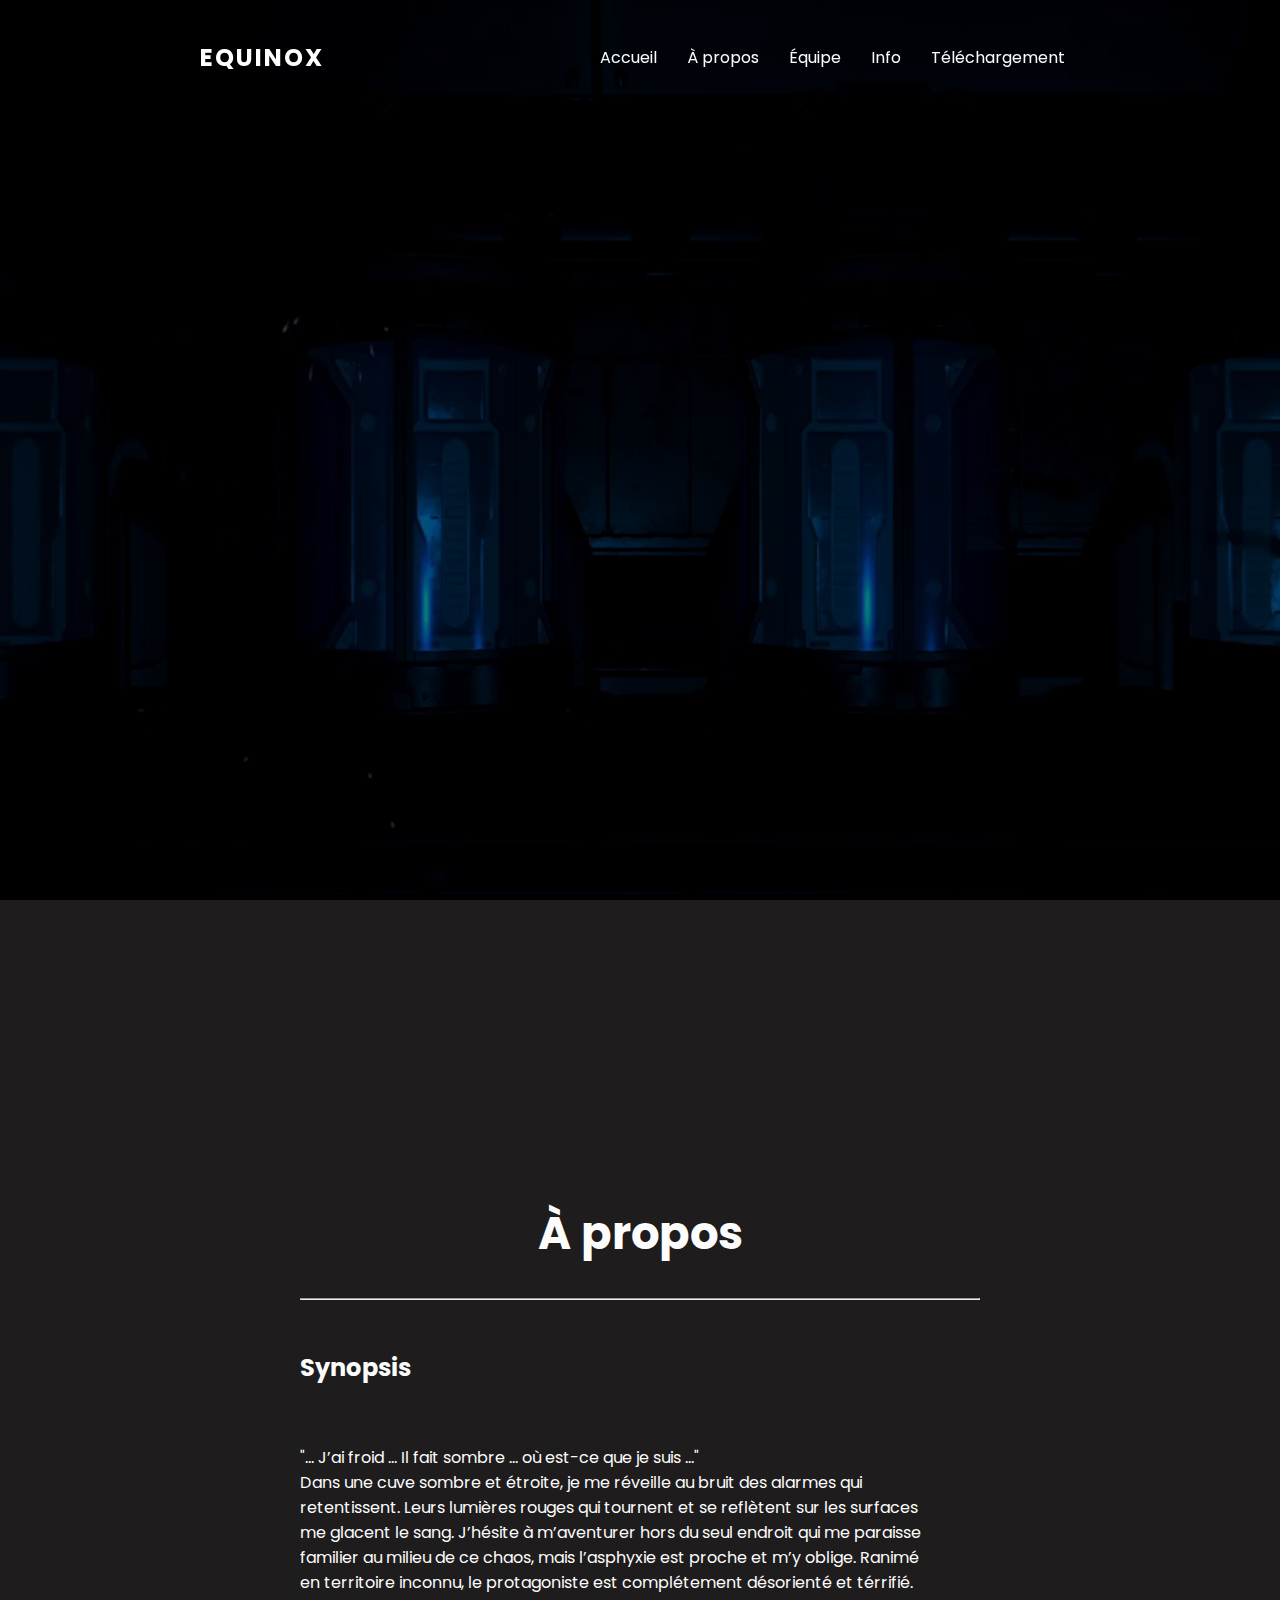
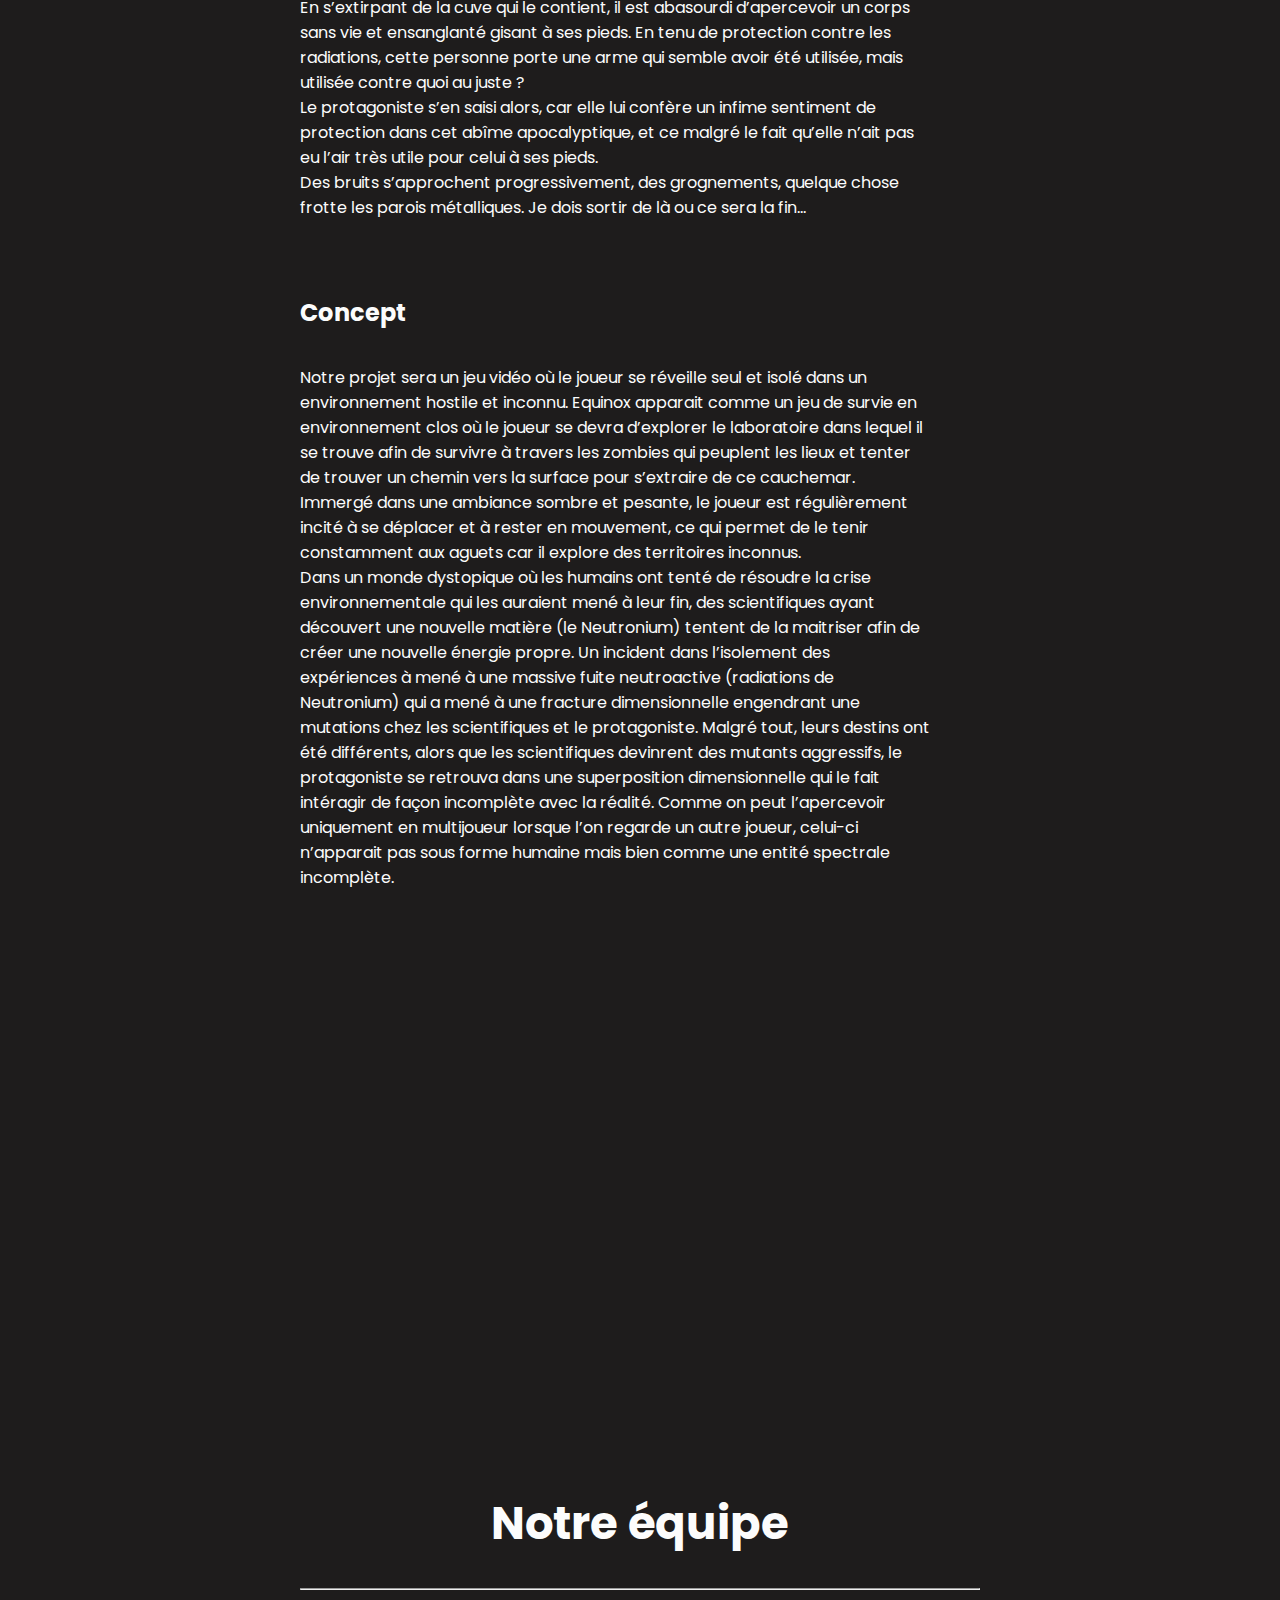
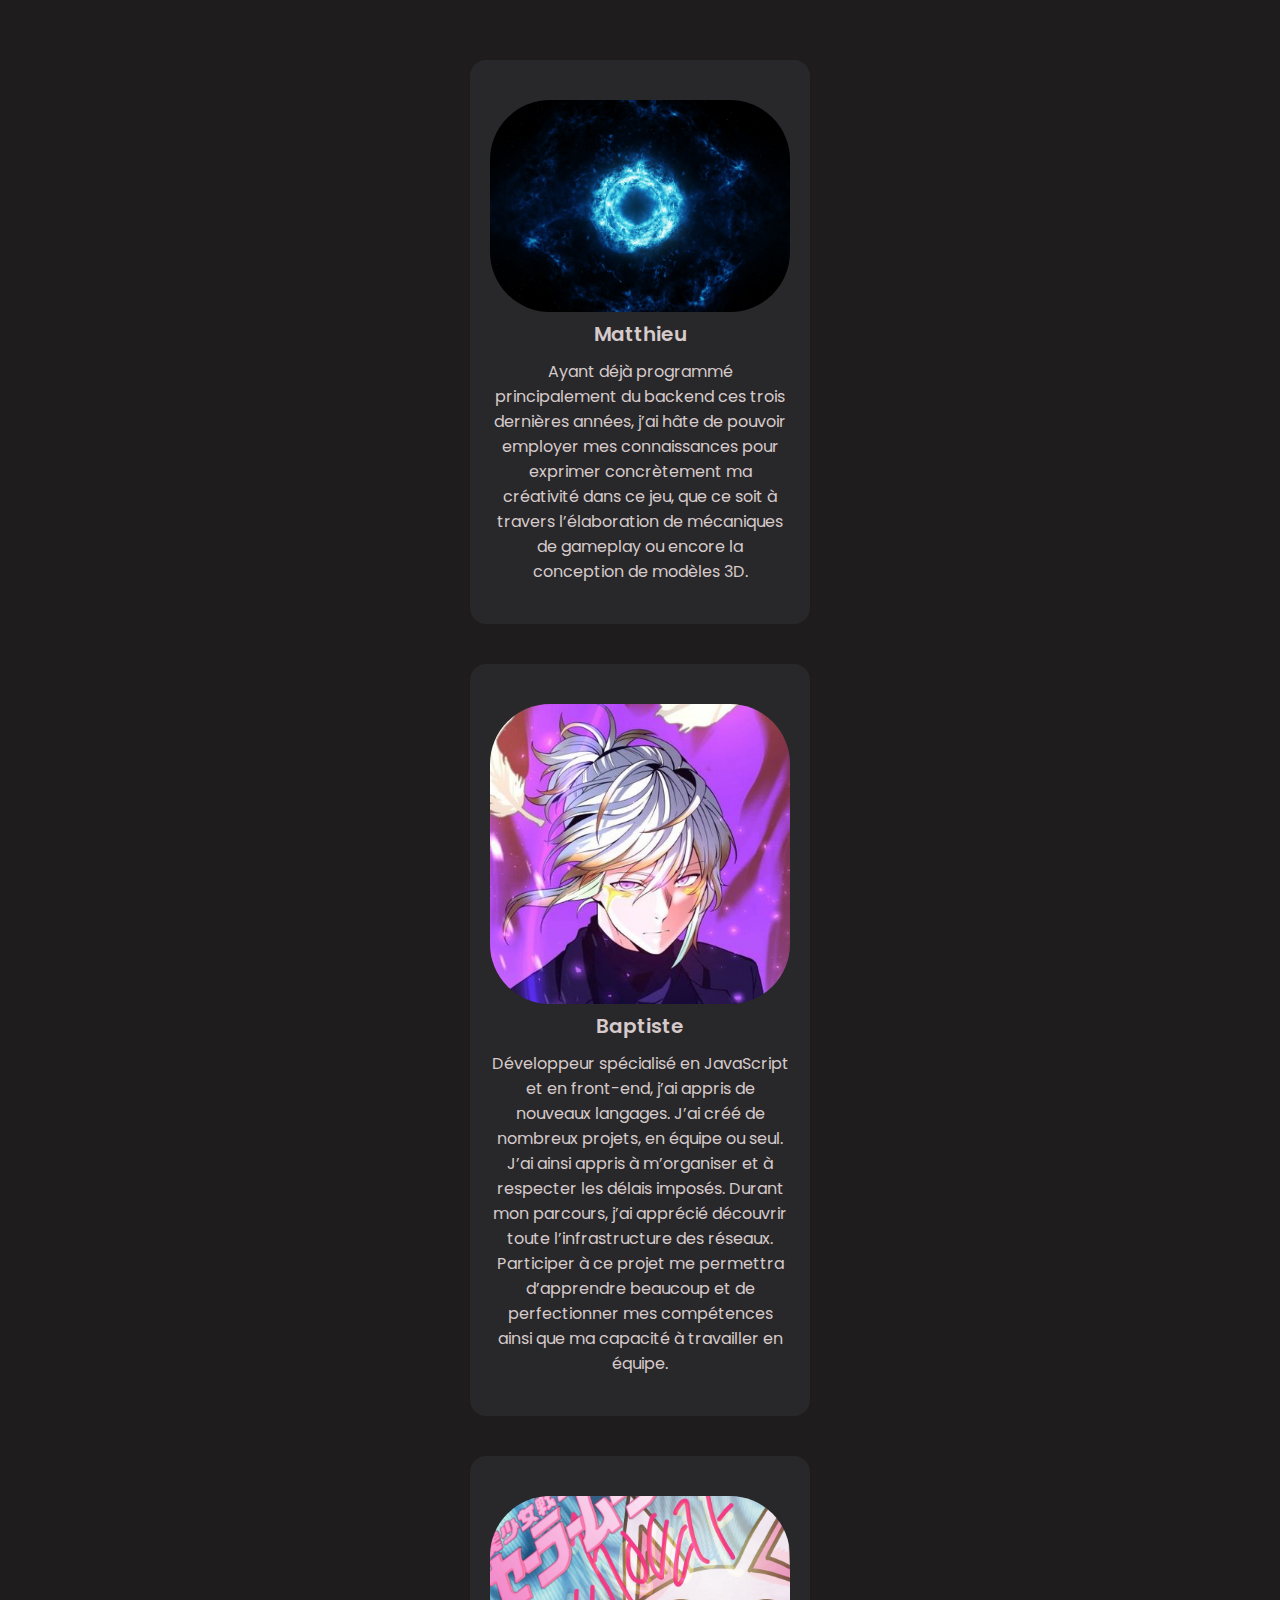
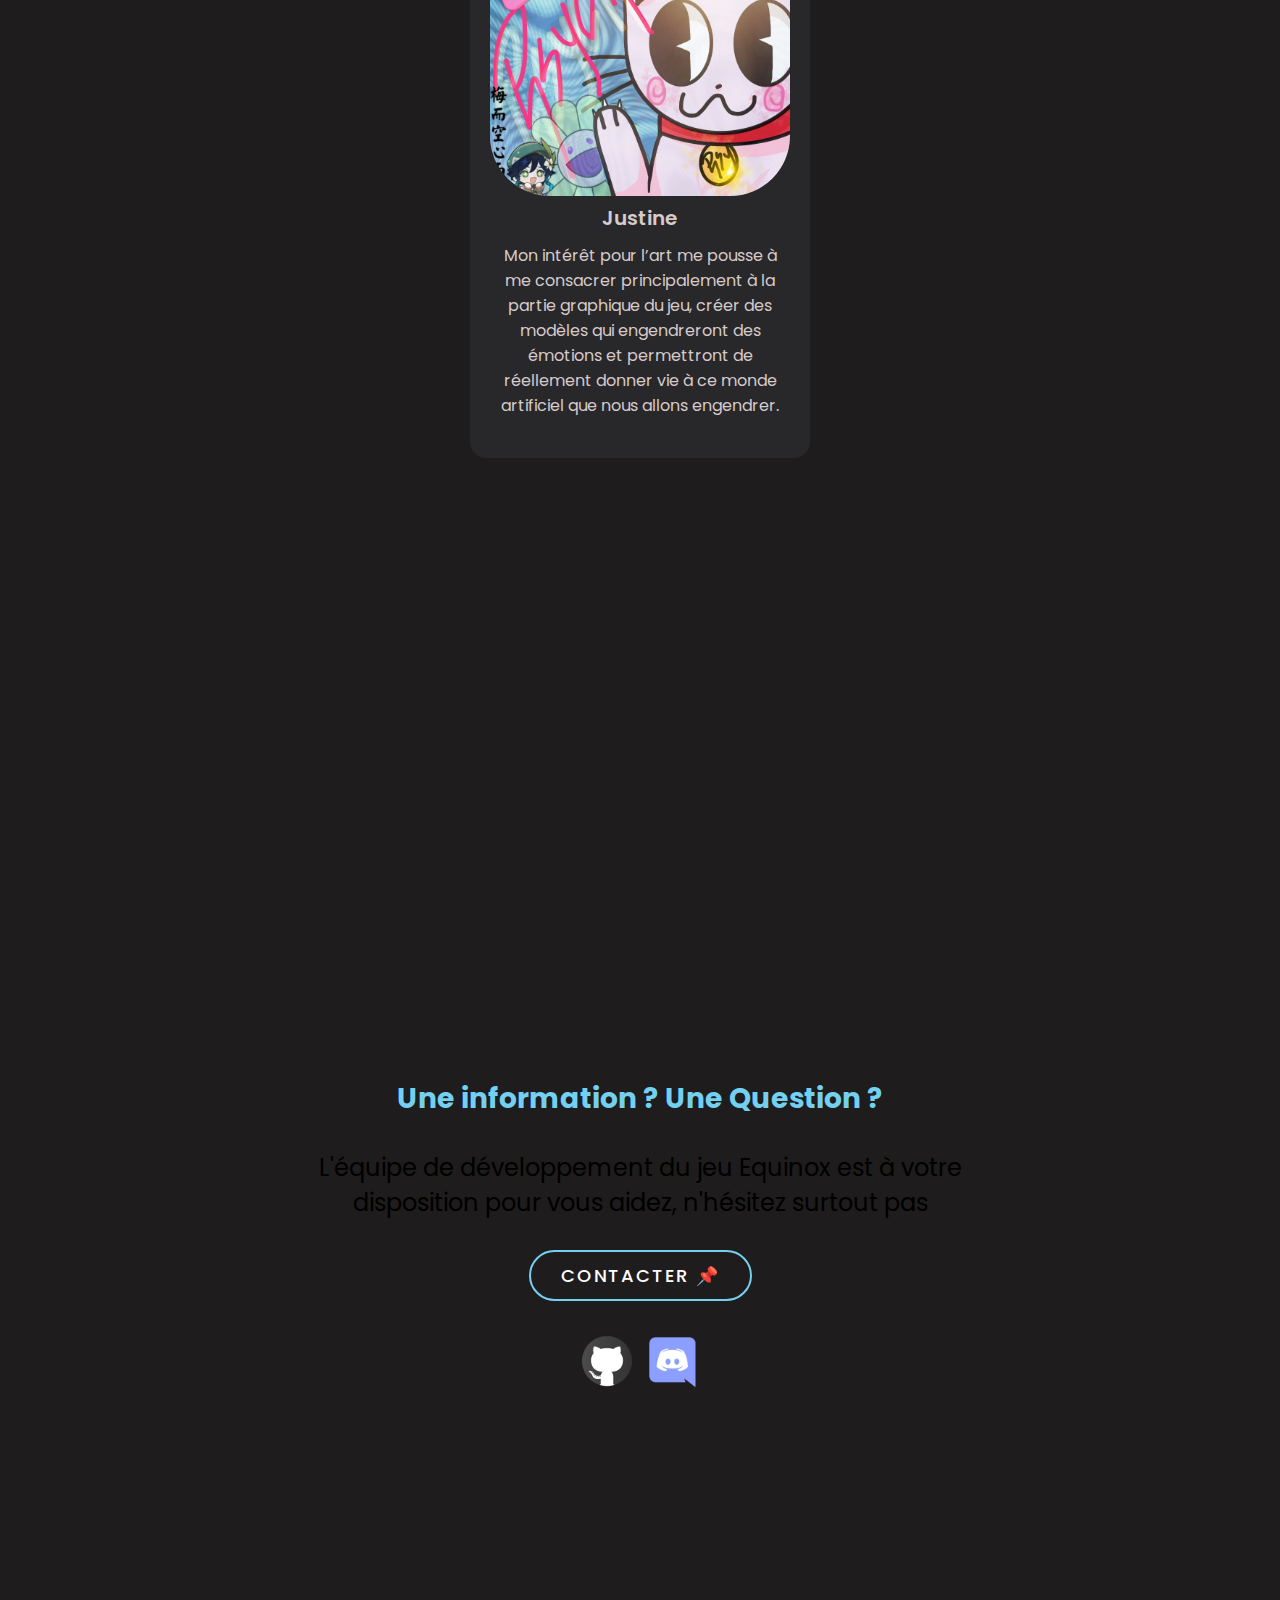
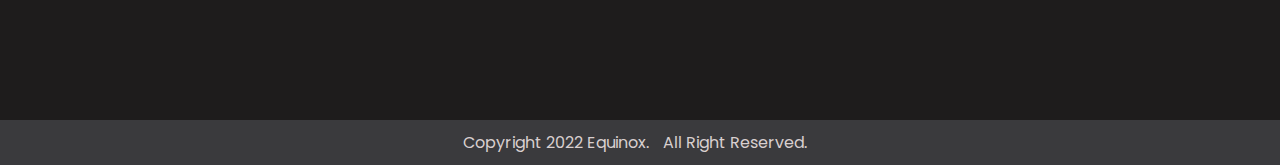
<file: index.html>
<!DOCTYPE html>
<html lang="fr">

<head>
    <meta name="viewport" content="width=device-width, initial-scale=1.0">
    <meta charset="UTF-8">
    <title>Equinox</title>

    <link rel="stylesheet" href="sources/css/main.css">

    <link rel="shortcut icon" href="sources/imgs/logo.png">

    <meta name="description" content="Projet de jeu vidéo">
</head>

<body>
    <header>
        <a href="#" class="logo">Equinox</a>
        <div class="toggle" onclick="toggleMenu();">
            <ul class="menu">
                <li><a href="#home" class="colorb">Accueil</a></li>
                <li><a href="#about" class="colorb">À propos</a></li>
                <li><a href="#work" class="colorb">Équipe</a></li>
                <li><a href="#contact" class="colorb">Info</a></li>
                <li><a href="./jeux.html" class="colorb">Téléchargement</a></li>
            </ul>
        </div>
    </header>

    <section class="showcase" id="home">
        <div class="video-container">
            <video src="sources/imgs/EquinoxMenu.mp4" autoplay muted loop></video>
        </div>

    </section>

    <section class="about fondabout" id="about">
        <div class="heading colorb">
            <h2 class="colorb">À propos</h2>
        </div>
        <hr>
        <div class="content">
            <div class="contentBx w50 colorb">
                <h3>Synopsis</h3>
                <p>
                    <br>
                    <br>"... J’ai froid ... Il fait sombre ... où est-ce que je suis ..." <br>
                    Dans une cuve sombre et étroite, je me réveille au bruit des alarmes qui
                    retentissent. Leurs lumières rouges qui tournent et se reflètent sur les surfaces
                    me glacent le sang. J’hésite à m’aventurer hors du seul endroit qui me paraisse
                    familier au milieu de ce chaos, mais l’asphyxie est proche et m’y oblige.
                    Ranimé en territoire inconnu, le protagoniste est complétement désorienté et
                    térrifié. En s’extirpant de la cuve qui le contient, il est abasourdi d’apercevoir
                    un corps sans vie et ensanglanté gisant à ses pieds. En tenu de protection
                    contre les radiations, cette personne porte une arme qui semble avoir été
                    utilisée, mais utilisée contre quoi au juste ? <br>
                    Le protagoniste s’en saisi alors, car elle lui confère un infime sentiment de
                    protection dans cet abîme apocalyptique, et ce malgré le fait qu’elle n’ait pas eu
                    l’air très utile pour celui à ses pieds. <br>
                    Des bruits s’approchent progressivement, des grognements, quelque chose frotte
                    les parois métalliques. Je dois sortir de là ou ce sera la fin...<br>

                </p>
                <br><br><br>
                <h3>Concept</h3>
                <p>
                    <br> Notre projet sera un jeu vidéo où le joueur se réveille seul et isolé dans un
                    environnement hostile et inconnu. Equinox apparait comme un jeu de survie en
                    environnement clos où le joueur se devra d’explorer le laboratoire dans lequel il
                    se trouve afin de survivre à travers les zombies qui peuplent les lieux et tenter
                    de trouver un chemin vers la surface pour s’extraire de ce cauchemar. Immergé
                    dans une ambiance sombre et pesante, le joueur est régulièrement incité à se
                    déplacer et à rester en mouvement, ce qui permet de le tenir constamment aux
                    aguets car il explore des territoires inconnus. <br>
                    Dans un monde dystopique où les humains ont tenté de résoudre la crise
                    environnementale qui les auraient mené à leur fin, des scientifiques ayant
                    découvert une nouvelle matière (le Neutronium) tentent de la maitriser afin de
                    créer une nouvelle énergie propre. Un incident dans l’isolement des expériences
                    à mené à une massive fuite neutroactive (radiations de Neutronium) qui a mené
                    à une fracture dimensionnelle engendrant une mutations chez les scientifiques
                    et le protagoniste. Malgré tout, leurs destins ont été différents, alors que les
                    scientifiques devinrent des mutants aggressifs, le protagoniste se retrouva dans
                    une superposition dimensionnelle qui le fait intéragir de façon incomplète avec
                    la réalité. Comme on peut l’apercevoir uniquement en multijoueur lorsque l’on
                    regarde un autre joueur, celui-ci n’apparait pas sous forme humaine mais bien
                    comme une entité spectrale incomplète.<br>
                </p>

            </div>



        </div>
    </section>
    <section class="work" id="work">
        <div class="heading">
            <h2 class=" colorb">Notre équipe</h2>
        </div>
        <hr>
        <div class="content">
            <div class="workBx">
                <img src="sources/imgs/icon4.png" alt="icon1">
                <h2>Matthieu</h2>
                <p>Ayant déjà programmé principalement du backend ces trois dernières années, j’ai hâte de pouvoir employer mes connaissances pour exprimer concrètement ma créativité dans ce jeu, que ce soit à travers l’élaboration de mécaniques de gameplay
                    ou encore la conception de modèles 3D.
                </p>
            </div>
            <div class="workBx">
                <img src="sources/imgs/logoazer.png" alt="icon1">
                <h2>Baptiste</h2>
                <p>Développeur spécialisé en JavaScript et en front-end, j’ai appris de nouveaux langages. J’ai créé de nombreux projets, en équipe ou seul. J’ai ainsi appris à m’organiser et à respecter les délais imposés. Durant mon parcours, j’ai apprécié
                    découvrir toute l’infrastructure des réseaux. Participer à ce projet me permettra d’apprendre beaucoup et de perfectionner mes compétences ainsi que ma capacité à travailler en équipe.
                </p>
            </div>
            <div class="workBx">
                <img src="sources/imgs/icon3.png" alt="icon1">
                <h2>Justine</h2>
                <p>Mon intérêt pour l’art me pousse à me consacrer principalement à la partie graphique du jeu, créer des modèles qui engendreront des émotions et permettront de réellement donner vie à ce monde artificiel que nous allons engendrer.</p>
            </div>

        </div>
    </section>

    <section class="contact" id="contact">
        <div class="contact2">
            <div class="contact2-info">

                <h3>Une information ? Une Question ?</h3>
                <p>L'équipe de développement du jeu Equinox est à votre disposition pour vous aidez, n'hésitez surtout pas</p>
                <a href="https://equinox.web-edu.fr" title="Email" target="_blank" class="contact2-btn">Contacter 📌</a>
                <div class="links2">
                    <a href="https://github.com/ProjetS2-epita"><img src="sources/imgs/Github.png" alt="Github"></a>
                    <a href="https://discord.gg/fr"><img src="sources/imgs/discord.png" alt="Discord"></a>
                </div>
            </div>

        </div>
    </section>
    <div class="copyright">
        <p>Copyright 2022 Equinox. <a>All Right Reserved.</a></p>
    </div>
    <script>
        window.addEventListener('scroll', function() {
            let header = document.querySelector('header');
            header.classList.toggle('sticky', window.scrollY > 0);
        });

        function toggleMenu() {
            let menuToggle = document.querySelector('.toggle');
            let menu = document.querySelector('.menu');
            menuToggle.classList.toggle('active');
            menu.classList.toggle('active');
        }
    </script>
</body>

</html>
</file>
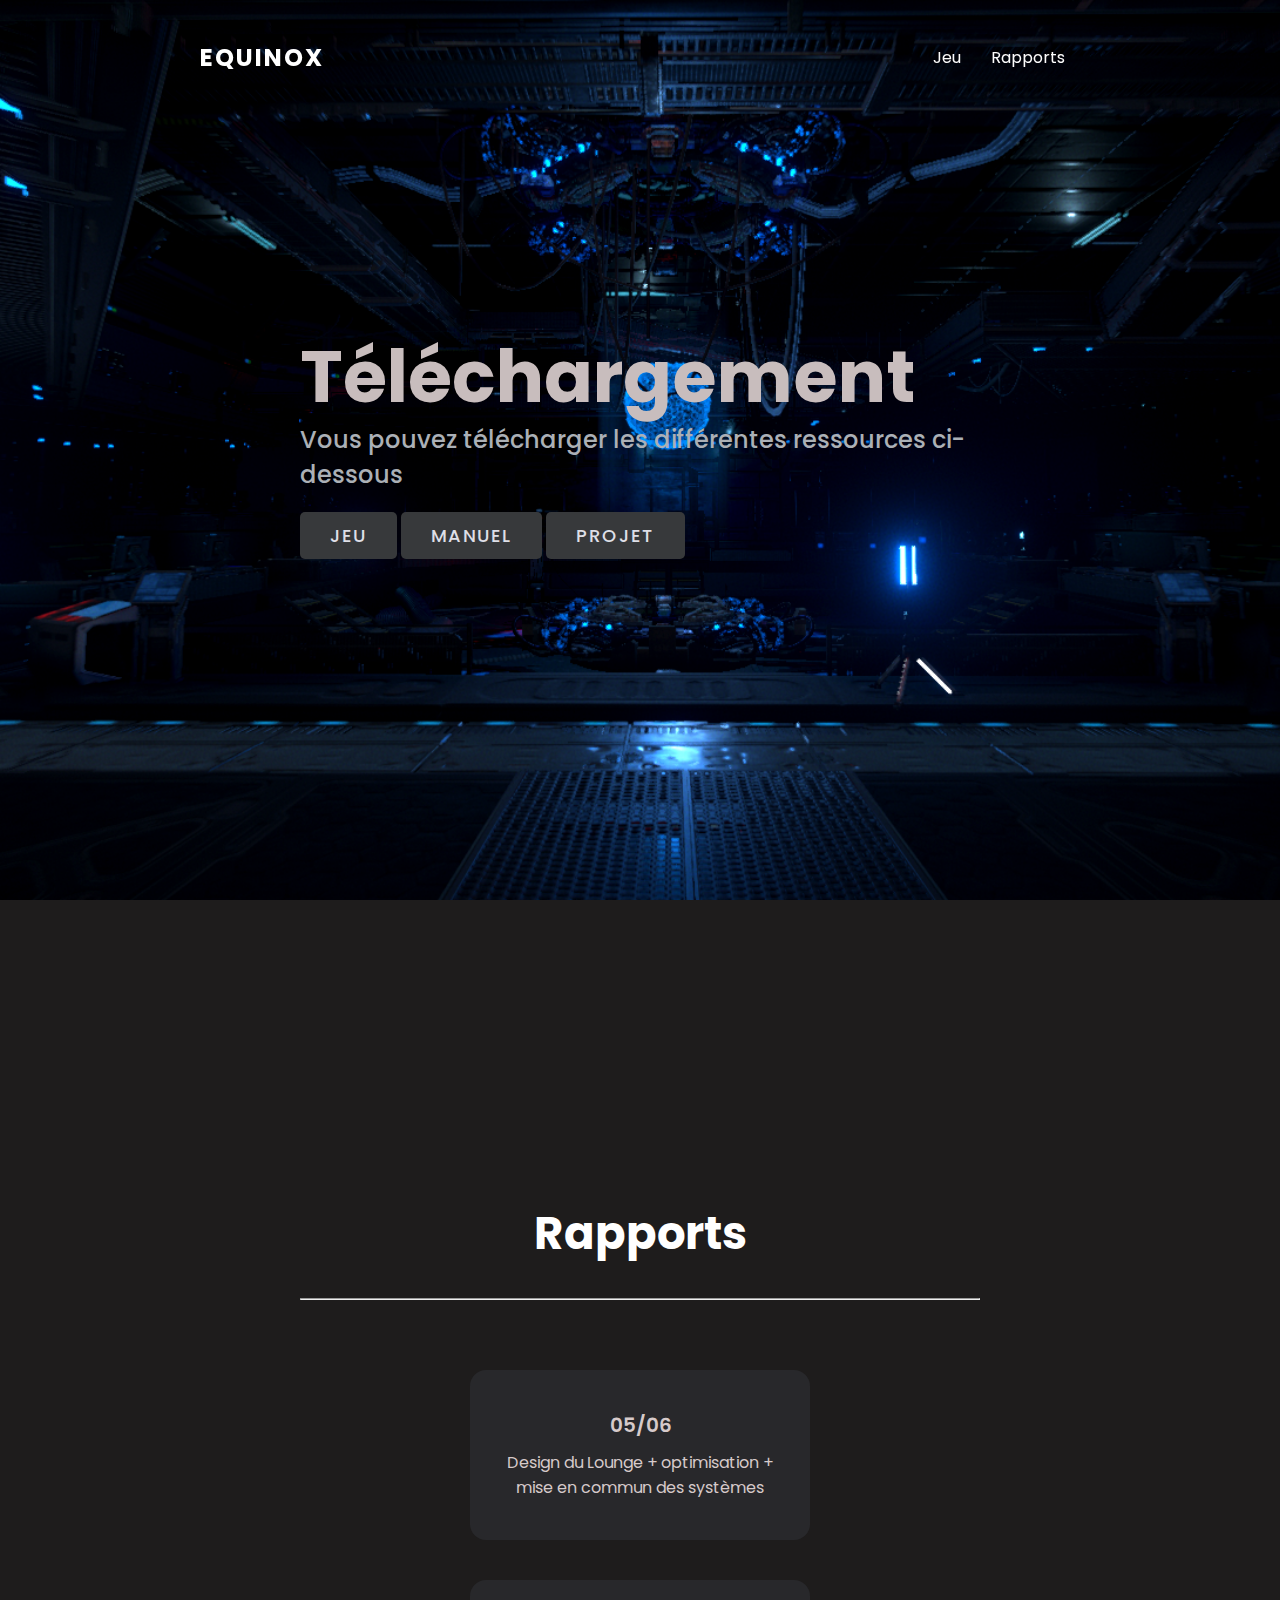
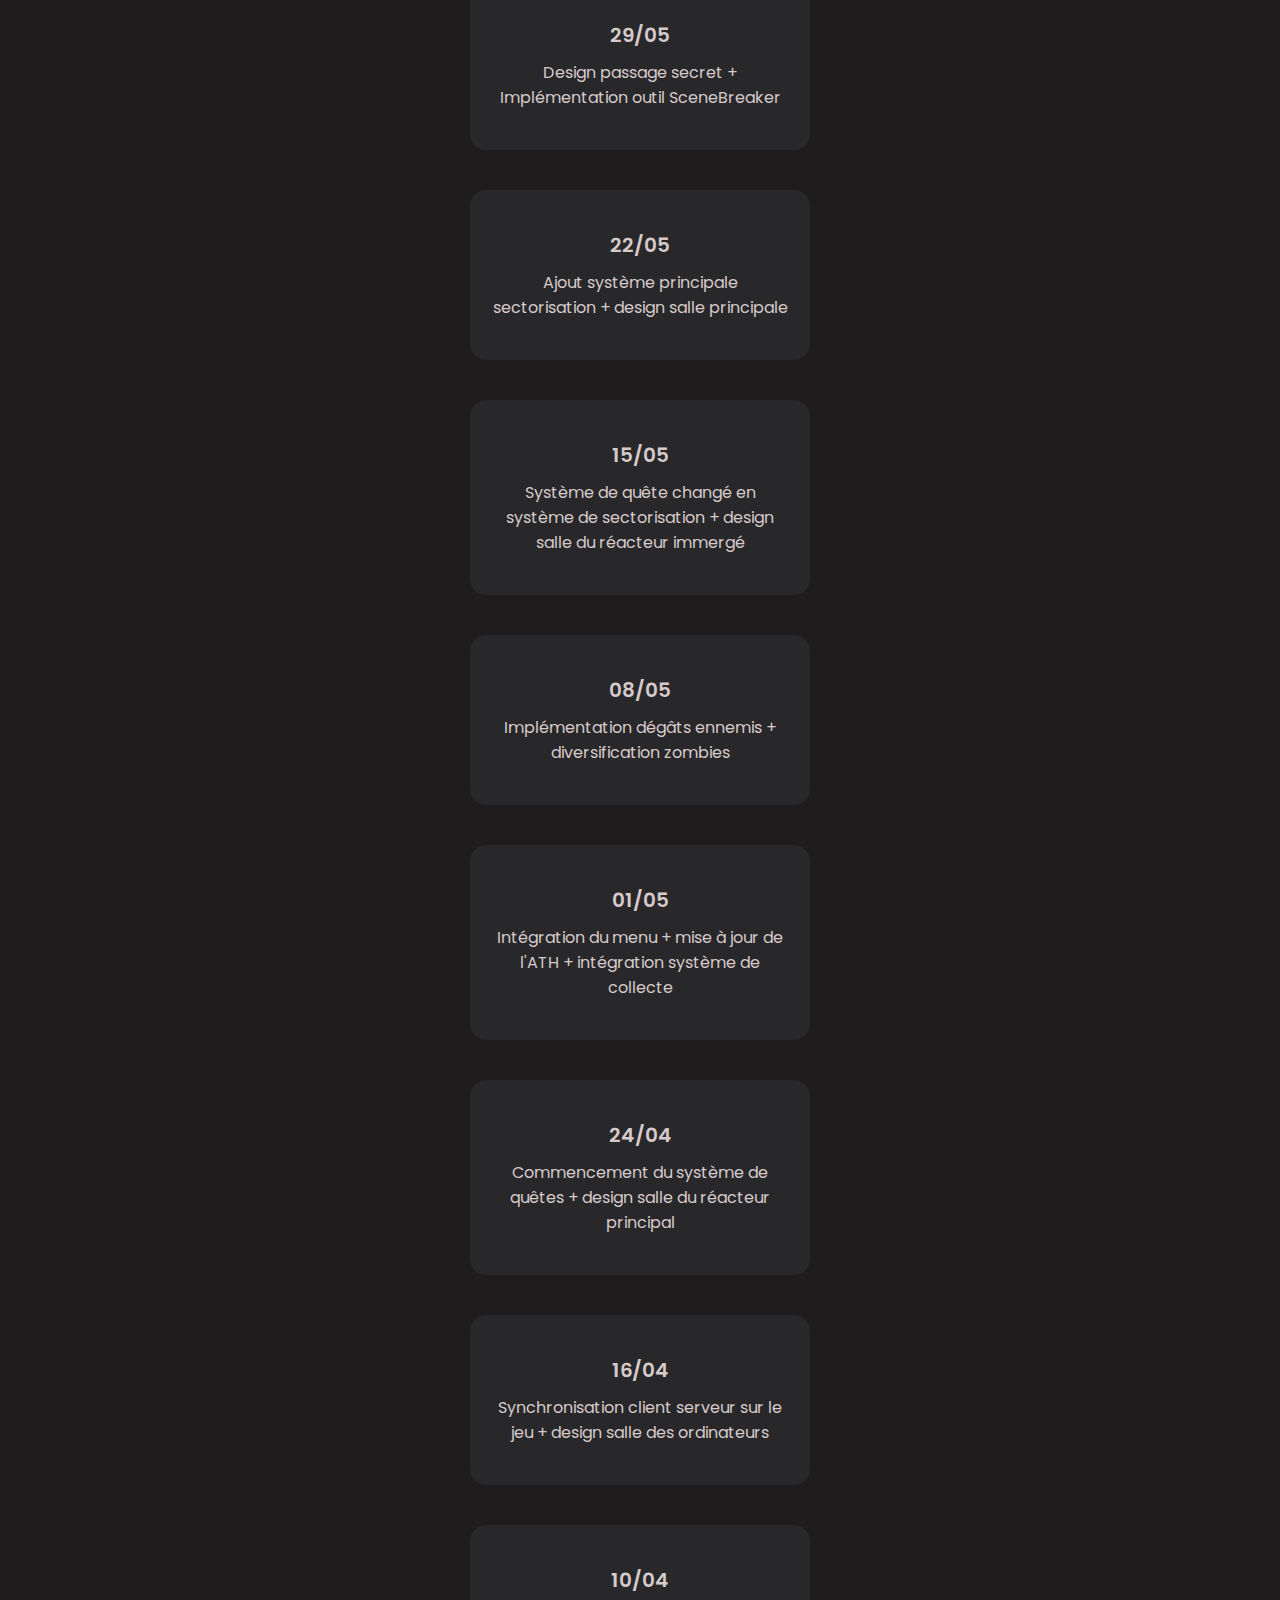
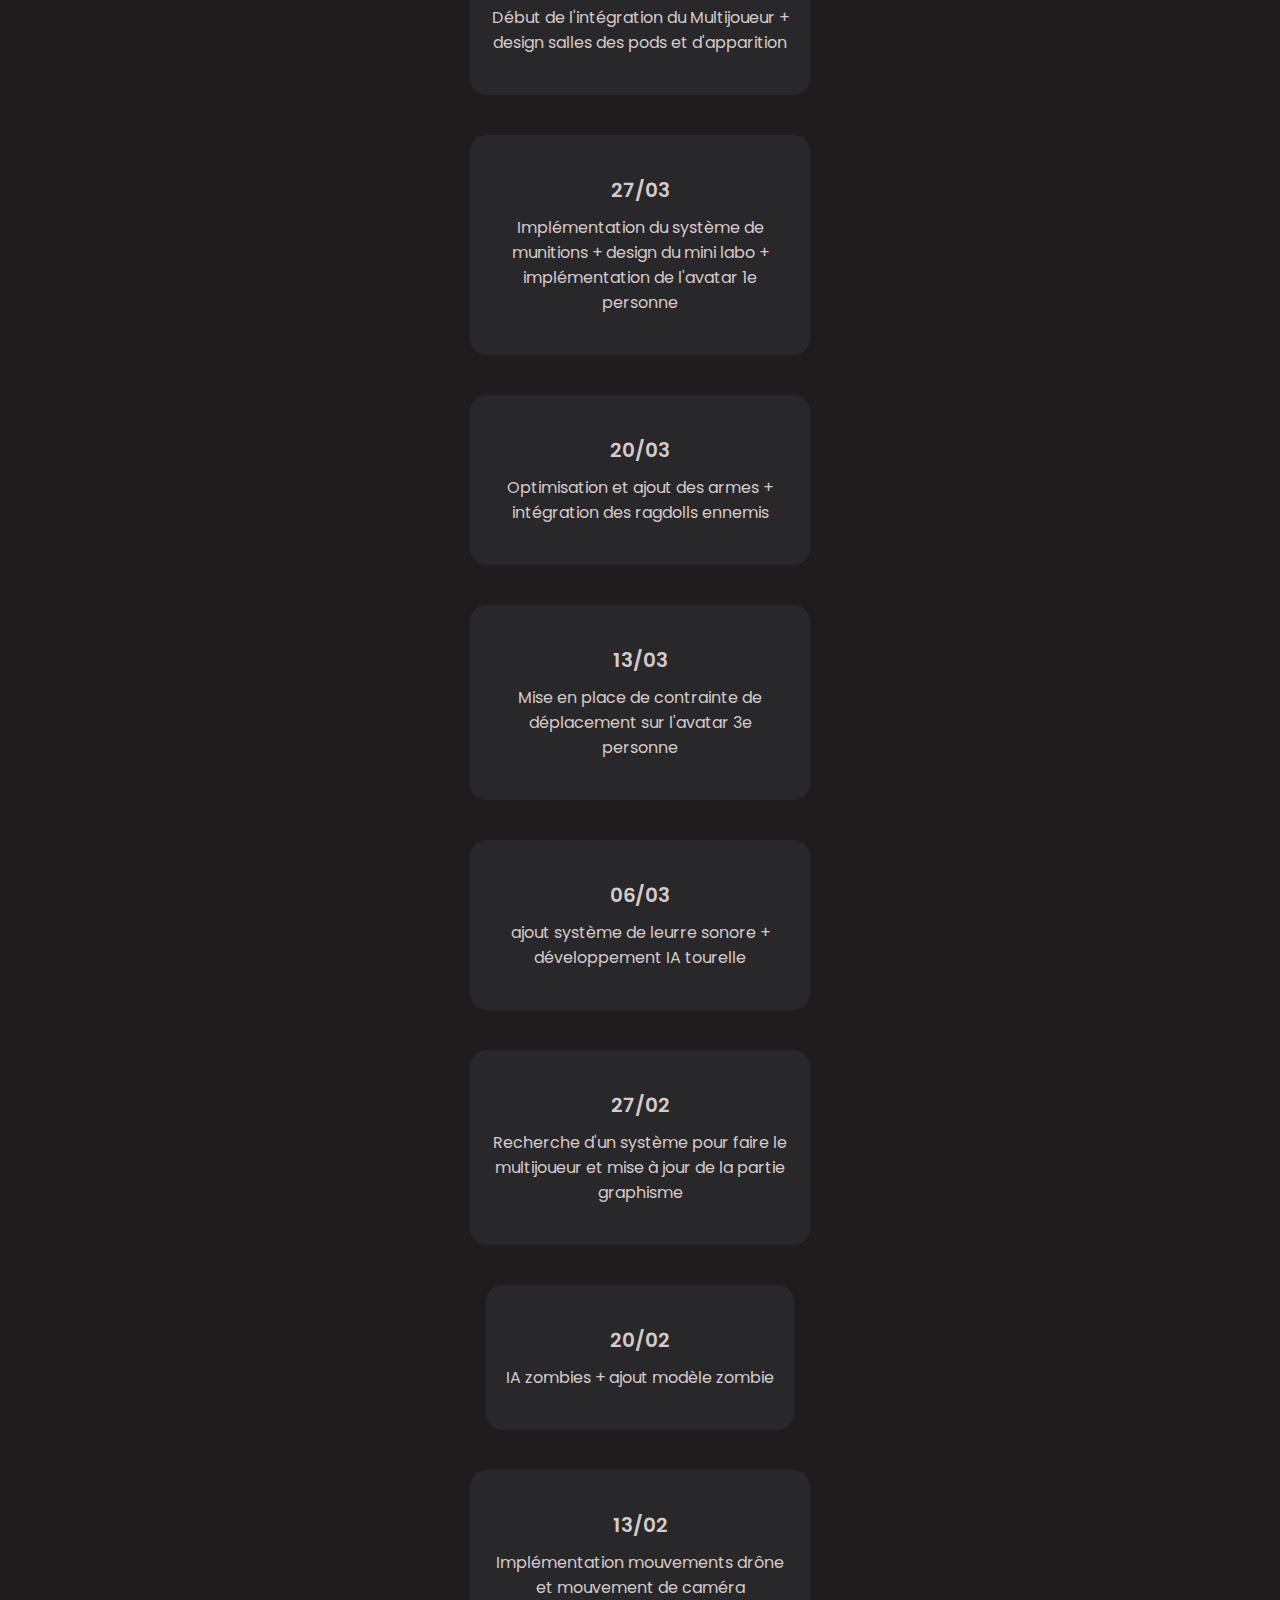
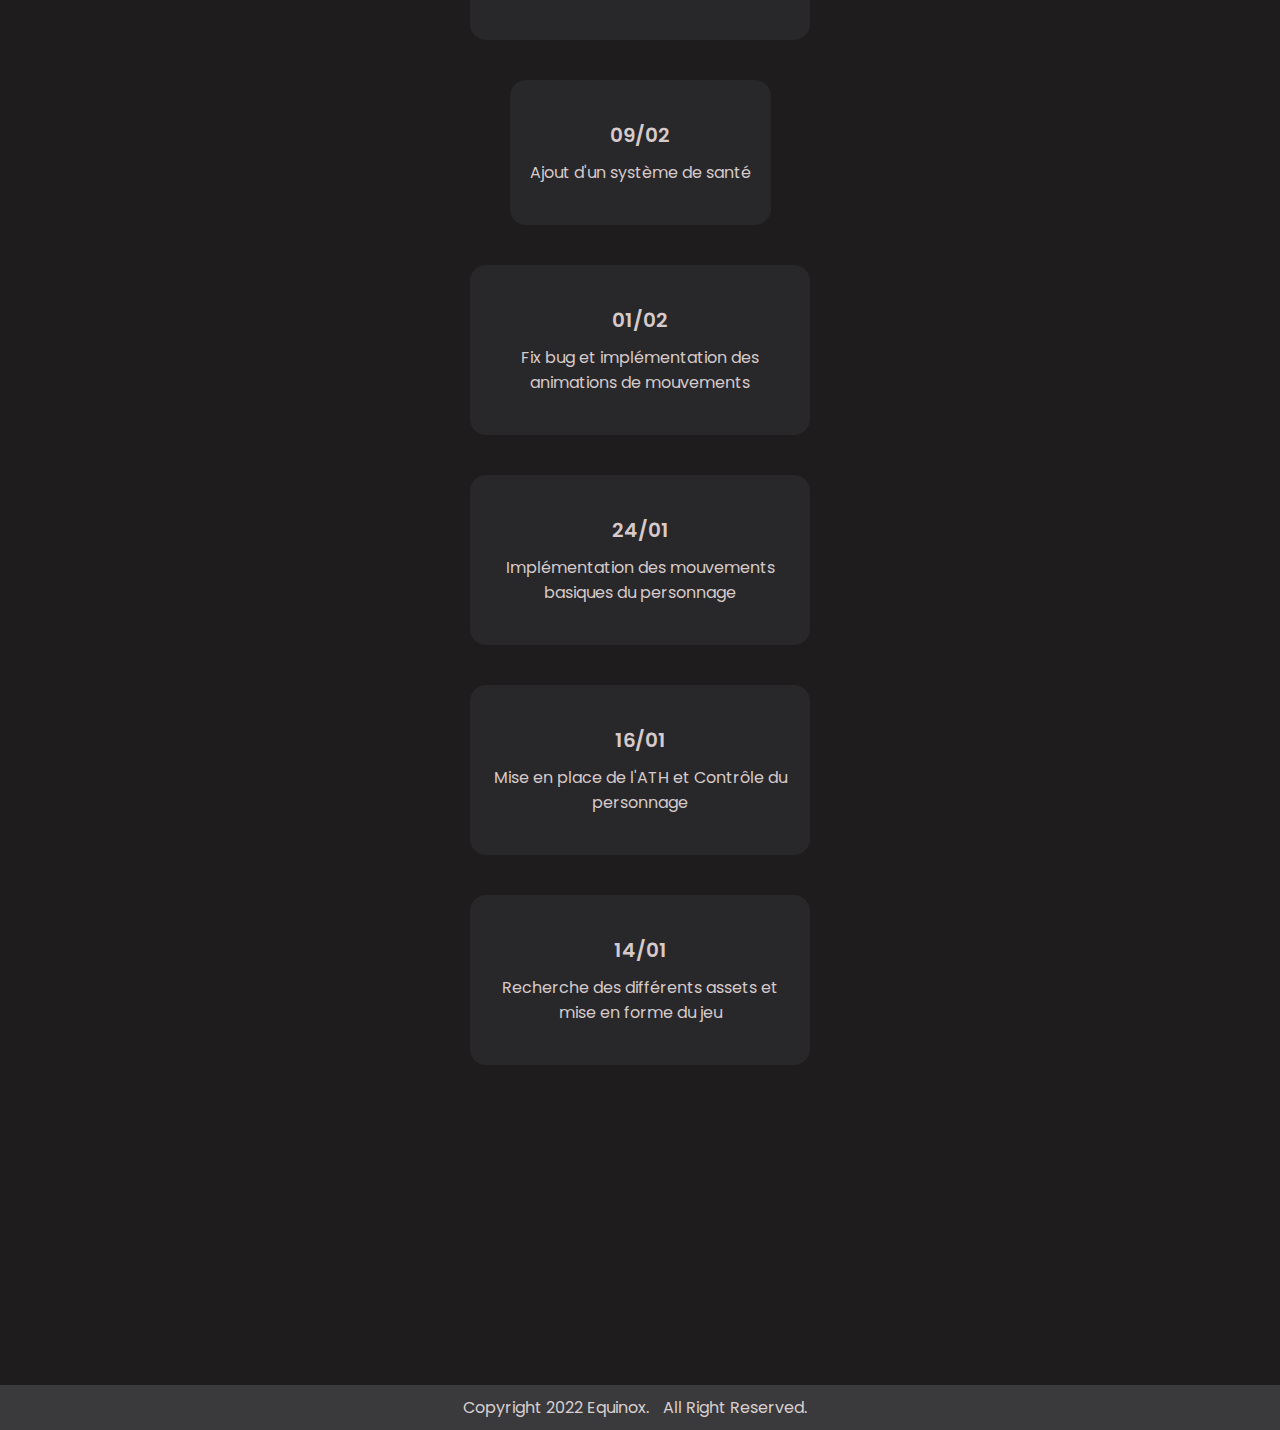
<file: jeux.html>
<!DOCTYPE html>
<html lang="fr">

<head>
    <meta name="viewport" content="width=device-width, initial-scale=1.0">
    <meta charset="UTF-8">
    <title>Equinox</title>

    <link rel="stylesheet" href="sources/css/main.css">
    <link rel="shortcut icon" href="sources/imgs/logo.png">

    <meta name="description" content="Projet de jeu vidéo">
</head>

<body>
    <header>
        <a href="index.html" class="logo">Equinox</a>
        <div class="toggle" onclick="toggleMenu();">
            <ul class="menu">
                <li><a href="#home" class="colorb">Jeu</a></li>
                <li><a href="#work" class="colorb">Rapports</a></li>
            </ul>
        </div>
    </header>
    <section class="bannerjeux" id="home">
        <div class="textBx">
            <h2><span>Téléchargement</span></h2>
            <h3>Vous pouvez télécharger les différentes ressources ci-dessous</h3>
            <a href="#home" class="btn">Jeu</a> <a href="ManuelEquinox.pdf" class="btn">Manuel</a> <a href="rapport.pdf" class="btn">Projet</a>

        </div>

    </section>

    <section class="work" id="work">
        <div class="heading">
            <h2>Rapports</h2>
        </div>
        <hr>
        <div class="content">
            <div class="workBx">
                <h2>05/06</h2>
                <p>Design du Lounge + optimisation + mise en commun des systèmes</p>
            </div>
            <div class="workBx">
                <h2>29/05</h2>
                <p>Design passage secret + Implémentation outil SceneBreaker</p>
            </div>
            <div class="workBx">
                <h2>22/05</h2>
                <p>Ajout système principale sectorisation + design salle principale</p>
            </div>
            <div class="workBx">
                <h2>15/05</h2>
                <p>Système de quête changé en système de sectorisation + design salle du réacteur immergé</p>
            </div>
            <div class="workBx">
                <h2>08/05</h2>
                <p>Implémentation dégâts ennemis + diversification zombies</p>
            </div>
            <div class="workBx">
                <h2>01/05</h2>
                <p>Intégration du menu + mise à jour de l'ATH + intégration système de collecte</p>
            </div>
            <div class="workBx">
                <h2>24/04</h2>
                <p>Commencement du système de quêtes + design salle du réacteur principal</p>
            </div>
            <div class="workBx">
                <h2>16/04</h2>
                <p>Synchronisation client serveur sur le jeu + design salle des ordinateurs</p>
            </div>
            <div class="workBx">
                <h2>10/04</h2>
                <p>Début de l'intégration du Multijoueur + design salles des pods et d'apparition</p>
            </div>
            <div class="workBx">
                <h2>27/03</h2>
                <p>Implémentation du système de munitions + design du mini labo + implémentation de l'avatar 1e personne</p>
            </div>
            <div class="workBx">
                <h2>20/03</h2>
                <p>Optimisation et ajout des armes + intégration des ragdolls ennemis</p>
            </div>
            <div class="workBx">
                <h2>13/03</h2>
                <p>Mise en place de contrainte de déplacement sur l'avatar 3e personne</p>
            </div>
            <div class="workBx">
                <h2>06/03</h2>
                <p>ajout système de leurre sonore + développement IA tourelle</p>
            </div>
            <div class="workBx">
                <h2>27/02</h2>
                <p>Recherche d'un système pour faire le multijoueur et mise à jour de la partie graphisme</p>
            </div>
            <div class="workBx">
                <h2>20/02</h2>
                <p>IA zombies + ajout modèle zombie</p>
            </div>
            <div class="workBx">
                <h2>13/02</h2>
                <p>Implémentation mouvements drône et mouvement de caméra</p>
            </div>
            <div class="workBx">
                <h2>09/02</h2>
                <p>Ajout d'un système de santé</p>
            </div>
            <div class="workBx">
                <h2>01/02</h2>
                <p>Fix bug et implémentation des animations de mouvements</p>
            </div>
            <div class="workBx">
                <h2>24/01</h2>
                <p>Implémentation des mouvements basiques du personnage</p>
            </div>
            <div class="workBx">
                <h2>16/01</h2>
                <p>Mise en place de l'ATH et Contrôle du personnage</p>
            </div>
            <div class="workBx">
                <h2>14/01</h2>
                <p>Recherche des différents assets et mise en forme du jeu</p>
            </div>


        </div>
    </section>

    <div class="copyright">
        <p>Copyright 2022 Equinox. <a>All Right Reserved.</a></p>
    </div>
    <script>
        window.addEventListener('scroll', function() {
            let header = document.querySelector('header');
            header.classList.toggle('sticky', window.scrollY > 0);
        });

        function toggleMenu() {
            let menuToggle = document.querySelector('.toggle');
            let menu = document.querySelector('.menu');
            menuToggle.classList.toggle('active');
            menu.classList.toggle('active');
        }
    </script>

</body>

</html>
</file>
<file: sources/css/main.css>
@import url('https://fonts.googleapis.com/css2?family=Poppins:ital,wght@0,100;0,200;0,300;0,400;0,500;0,600;0,700;0,800;0,900;1,100;1,200;1,300;1,400;1,500;1,600;1,700;1,800;1,900&display=swap');

/*
-- *
 */

* {
    margin: 0;
    padding: 0;
    box-sizing: border-box;
    font-family: 'Poppins', sans-serif;
    scroll-behavior: smooth;
}


/*
-- Sections
 */

section {
    padding: 300px;
}

.colorb {
    color: #fcfcfc;
}

.reset {
    color: #fcfcfc;
    text-decoration: none;
}

.thisPage {
    color: #ffffff;
    box-shadow: inset 0 -3px 0 0 #ffffff;
    box-shadow: none;
}


/*
-- Banner
 */
.showcase {
    height: 100vh;
    display: flex;
    align-items: center;
    justify-content: center;
    text-align: center;
    color: #fff;
    padding: 0 20px;
}
.video-container {
    position: absolute;
    top: 0;
    left: 0;
    width: 100%;
    height: 100%;
    overflow: hidden;
    center/cover;
}

.video-container video {
    min-width: 100%;
    min-height: 100%;
    position: absolute;
    top: 50%;
    left: 50%;
    transform: translate(-50%, -50%);
    object-fit: cover;
}

.video-container:after {
    content: '';
    z-index: 1;
    height: 100%;
    width: 100%;
    top: 0;
    left: 0;
    background: rgba(0, 0, 0, 0.5);
    position: absolute;
}
.content {
    z-index: 2;
}
.btn2 {
    display: inline-block;
    padding: 10px 30px;
    background: var(--primary-color);
    color: #fff;
    border-radius: 5px;
    border: solid #fff 1px;
    margin-top: 25px;
    opacity: 0.7;
}

.btn2:hover {
    transform: scale(0.98);
}




.banner {
    position: relative;
    min-height: 100vh;
    background: url("../imgs/fond4.png");
    background-size: cover;
    background-position: center;
    display: flex;
    justify-content: space-between;
    align-items: center;
}

.banner h2 {
    font-size: 3em;
    color: #ffffff;
    font-weight: 500;
    line-height: 1.5em;
}

.banner h2 span {
    font-size: 1.5em;
    font-weight: 700;
}

.banner h3 {
    font-size: 1.5em;
    color: #1e1c1c;
    font-weight: 500;
}

.btn {
    position: relative;
    background: #37393b;
    display: inline-block;
    color: #dedfe7;
    margin-top: 20px;
    padding: 10px 30px;
    font-size: 18px;
    text-transform: uppercase;
    text-decoration: none;
    letter-spacing: 2px;
    font-weight: 500;
    border-radius: 5px;
}

.fondabout {
    background: #1e1c1c;
}

.btn:hover {
    background: #9a9ea2;
}


/*
-- Banner jeux
 */

.bannerjeux {
    position: relative;
    min-height: 100vh;
    background: url("../imgs/banner2.png");
    background-size: cover;
    background-position: center;
    display: flex;
    justify-content: space-between;
    align-items: center;
}

.bannerjeux h2 {
    font-size: 3em;
    color: #c8bdbd;
    font-weight: 500;
    line-height: 1.5em;
}

.bannerjeux h2 span {
    font-size: 1.5em;
    font-weight: 700;
}

.bannerjeux h3 {
    font-size: 1.5em;
    color: #abb0b6;
    font-weight: 500;
}


/*
-- Navbar
 */

header {
    position: fixed;
    top: 0;
    left: 0;
    width: 100%;
    padding: 40px 200px;
    z-index: 1000;
    display: flex;
    justify-content: space-between;
    align-items: center;
    transition: 0.5s;
}

header.sticky {
    background: #18181a;
    padding: 20px 200px;
    box-shadow: 0 5px 20px rgb(87, 82, 82);
}

header .logo {
    color: #ffffff;
    font-size: 24px;
    text-transform: uppercase;
    text-decoration: none;
    font-weight: 700;
    letter-spacing: 2px;
}

header ul {
    position: relative;
    display: flex;
}

header ul li {
    position: relative;
    list-style: none;
}

header ul li a {
    position: relative;
    display: inline-block;
    margin: 0 15px;
    color: #333333;
    text-decoration: none;
}

header ul li a:hover {
    color: #262525;
    text-decoration: overline;
}


/*
-- Heading
 */

.heading {
    width: 100%;
    text-align: center;
    margin-bottom: 10px;
    color: #ffffff;
}

.heading {
    font-weight: 600;
    font-size: 30px;
}


/*
-- Content
 */

.content {
    display: flex;
    justify-content: space-between;
}

.contentBx {
    padding-right: 50px;
}

.contentBx h3 {
    font-size: 24px;
    margin-bottom: 10px;
}


/*
-- W50
 */

.w50 {
    min-width: 50%;
}

.w50 img {
    width: 600px;
}

img {
    max-width: 100%;
}


/*
-- Services
 */

.work {
    background: #1e1c1c;
}

.heading.white {
    color: #ffffff;
}

.work .content {
    display: flex;
    justify-content: center;
    flex-wrap: wrap;
    flex-direction: row;
}

.work .content img {
    border-radius: 60px;
}

.work .content .workBx {
    padding: 40px 20px;
    background: #28282b;
    border-radius: 1em;
    max-width: 340px;
    color: #d6caca;
    margin: 20px;
    text-align: center;
    transition: 0.5s;
}

.work .content .workBx:hover {
    background: #373738;
    box-shadow: 0 5px 20px rgba(0, 0, 0, 0.9);
}

.work .content .workBx h2 {
    font-size: 20px;
    font-weight: 600;
    padding-bottom: 10px;
}


/*
-- Contact
 */

.contact {
    background: #1e1c1c;
}


/*
.formBx {
    min-width: 60%;
}
*/

.formBx form {
    display: flex;
    flex-direction: column;
}

.formBx form h3,
.contactInfo h3 {
    color: #a7a1a1;
    font-size: 20px;
    font-weight: 500;
    margin-bottom: 10px;
}

.formBx form input,
.formBx form textarea {
    margin-bottom: 20px;
    padding: 15px;
    font-size: 16px;
    background: #1e1c1c;
    border: none;
    outline: none;
    color: #aca6a6;
    resize: none;
}

.formBx form textarea {
    min-height: 200px;
}

.formBx form input ::placeholder,
.formBx form textarea::placeholder {
    color: #999;
}

.formBx form input[type="submit"] {
    max-width: 100px;
    background: #b4bcc2;
    cursor: pointer;
    text-transform: uppercase;
    letter-spacing: 2px;
    color: #818492;
}

.contactInfo {
    min-width: 40%;
}

.contactInfoBx {
    position: relative;
}

.contactInfoBx .box {
    position: relative;
    padding: 20px 0;
    display: flex;
}

.contactInfoBx .box .icon {
    min-width: 40px;
    padding-top: 4px;
    color: #858080;
    justify-content: center;
    align-items: center;
    font-size: 24px;
}

.contactInfoBx .box .text {
    display: flex;
    margin-left: 20px;
    font-size: 16px;
    color: #dad6d6;
    flex-direction: column;
    font-weight: 300;
}

.contactInfoBx .box .text p a {
    color: #d8cece;
}

.contactInfoBx .box .text h3 {
    font-weight: 500;
    color: #c3cfda;
    margin-bottom: 0;
}

.copyright {
    background: #3a3a3d;
    color: #d8cfcf;
    text-align: center;
    padding: 10px;
}

.copyright a {
    text-decoration: none;
    color: #d8cfcf;
    text-align: center;
    padding: 10px;
}

.contactInfoBx .box .text a {
    text-decoration: none;
    color: #8d8e97;
}

hr {
    margin-top: 30px;
    margin-bottom: 50px;
}

/*
    ||||||          ||||||
            CONTACT
    ||||||          ||||||
 */

.contact2
{
    display: flex;
    justify-content: space-between;
    text-align: center;
}


.contact2-info
{
    font-size: 24px;
}
.contact2-info h3
{
    margin-bottom: 30px;
    color: #74D0F1;
}
.contact2-info p
{
    margin-bottom: 20px;
}
.contact2-btn
{
    position: relative;
    border: solid 2px #74D0F1;
    display: inline-block;
    color: #fff;
    padding: 10px 30px;
    font-size: 18px;
    text-transform: uppercase;
    text-decoration: none;
    letter-spacing: 2px;
    font-weight: 500;
    border-radius: 30px;
    margin: 10px;
}
.about2-btn:hover
{
    background: #7BC1F9;
}
.contact2 .w50 img
{
    width: 500px;
}
.links2
{
    padding: 20px;
}
.links2 img
{
    width: 60px;
}
/*
Responsive
 */

@media (max-width: 1480px) {
    .content {
        flex-direction: column;
    }
}

@media (max-width: 991px) {
    header,
    header.sticky {
        padding: 20px 50px;
        z-index: 1000;
    }
    header ul li a {
        font-size: 24px;
        margin: 10px;
        color: #ffffff;
    }
    .menu {
        position: fixed;
        top: 75px;
        left: -100%;
        display: block;
        padding: 100px 50px;
        text-align: center;
        width: 100%;
        height: 100vh;
        background: #afa6a6;
        transition: 0.5s;
        z-index: 999;
        border-top: 1px solid rgb(255, 255, 255);
    }
    .menu.active {
        left: 0;
    }
    .toggle {
        width: 40px;
        height: 40px;
        background: url('../imgs/menu2.png');
        background-position: center;
        background-repeat: no-repeat;
        background-size: 40px;
        cursor: pointer;
    }
    .toggle.active {
        width: 40px;
        height: 40px;
        background: url('../imgs/close.png');
        background-position: center;
        background-repeat: no-repeat;
        background-size: 40px;
        cursor: pointer;
    }
    section {
        padding: 100px 50px;
    }
    .banner {
        padding: 150px 50px 100px;
    }
    .banner h2 {
        font-size: 1.5em;
    }
    .banner h3 {
        font-size: 1em;
    }
    .btn {
        margin-top: 10px;
        padding: 10px 20px;
        font-size: 16px;
    }
    .heading h2 {
        font-weight: 600;
        font-size: 24px;
    }
    .contentBx h3 {
        font-size: 20px;
    }
    .content {
        flex-direction: column;
    }
    .w50 {
        margin-bottom: 20px;
    }
    .services .content .servicesBx {
        margin: 10px;
    }
    .work .content .workBx {
        width: 100%;
        padding: 10px;
    }
    .contactInfo {
        min-width: 40%;
        margin: 20px 0;
    }
}

@media (max-width: 600px) {
    header,
    header.sticky {
        padding: 20px 20px;
    }
    .banner {
        padding: 150px 20px 100px;
    }
    section {
        padding: 100px 20px;
    }
}
</file>
